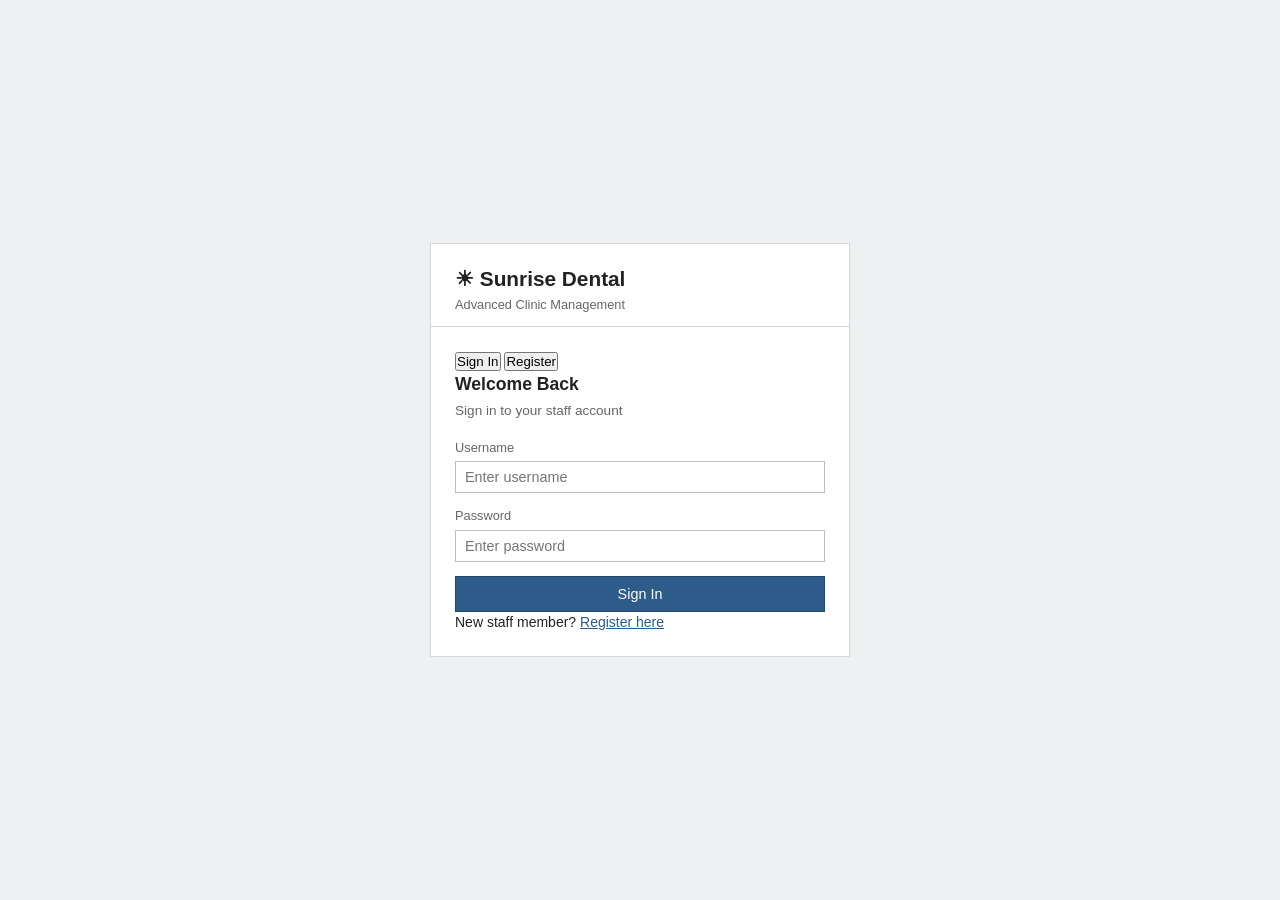
<file: web/index.html>
<!DOCTYPE html>
<html lang="en">
<head>
    <meta charset="UTF-8">
    <meta name="viewport" content="width=device-width, initial-scale=1.0">
    <title>Sunrise Dental Clinic | Login</title>
    <meta name="description" content="Sunrise Dental Clinic Staff Portal – Secure login for Admin, Receptionist and Dentist accounts.">
    <link rel="stylesheet" href="css/style.css">
</head>
<body class="login-body">
    <div class="login-container" style="max-width:420px;width:100%;">
        <div class="login-left">
            <div class="logo">
                <h1>&#9728; Sunrise Dental</h1>
                <p>Advanced Clinic Management</p>
            </div>
        </div>
        <div class="login-right">

            <!-- Tab Switcher -->
            <div class="auth-tabs">
                <button class="auth-tab active" id="tabLoginBtn" onclick="switchTab('login')">Sign In</button>
                <button class="auth-tab" id="tabRegisterBtn" onclick="switchTab('register')">Register</button>
            </div>

            <!-- ====== LOGIN FORM ====== -->
            <form id="loginForm" class="login-form auth-panel">
                <h2>Welcome Back</h2>
                <p class="subtitle">Sign in to your staff account</p>

                <div id="loginError" class="error-msg hidden"></div>
                <div id="loginSuccess" class="success-msg hidden"></div>

                <div class="input-group">
                    <label for="loginUsername">Username</label>
                    <input type="text" id="loginUsername" name="username" required autocomplete="off" placeholder="Enter username">
                </div>
                <div class="input-group">
                    <label for="loginPassword">Password</label>
                    <input type="password" id="loginPassword" name="password" required placeholder="Enter password">
                </div>

                <button type="submit" class="btn-primary login-btn" id="loginBtn">
                    <span>Sign In</span>
                    <div class="loader hidden"></div>
                </button>

                <p class="auth-switch-hint">New staff member? <a href="#" onclick="switchTab('register'); return false;">Register here</a></p>
            </form>

            <!-- ====== REGISTER FORM ====== -->
            <form id="registerForm" class="login-form auth-panel hidden">
                <h2>Staff Registration</h2>
                <p class="subtitle">Submit your details for Admin approval</p>

                <div id="registerError" class="error-msg hidden"></div>
                <div id="registerSuccess" class="success-msg hidden"></div>

                <div class="input-group">
                    <label for="regFullName">Full Name <span class="req">*</span></label>
                    <input type="text" id="regFullName" name="fullName" required placeholder="Dr. / Mr. / Ms. Full Name">
                </div>
                <div class="input-group">
                    <label for="regUsername">Username <span class="req">*</span></label>
                    <input type="text" id="regUsername" name="username" required autocomplete="off" placeholder="Choose a username">
                </div>
                <div class="input-group">
                    <label for="regRole">Role <span class="req">*</span></label>
                    <select id="regRole" name="role" required>
                        <option value="">-- Select Role --</option>
                        <option value="RECEPTIONIST">Receptionist</option>
                        <option value="DENTIST">Dentist</option>
                    </select>
                </div>
                <div class="input-group">
                    <label for="regEmail">Email Address</label>
                    <input type="email" id="regEmail" name="email" placeholder="email@example.com">
                </div>
                <div class="input-group">
                    <label for="regContact">Contact Number</label>
                    <input type="text" id="regContact" name="contact" placeholder="07X XXXXXXX">
                </div>
                <div class="input-group">
                    <label for="regPassword">Password <span class="req">*</span></label>
                    <input type="password" id="regPassword" name="password" required placeholder="Min. 6 characters">
                </div>
                <div class="input-group">
                    <label for="regConfirmPassword">Confirm Password <span class="req">*</span></label>
                    <input type="password" id="regConfirmPassword" name="confirmPassword" required placeholder="Re-enter password">
                </div>

                <button type="submit" class="btn-primary login-btn" id="registerBtn">
                    <span>Submit Registration</span>
                    <div class="loader hidden"></div>
                </button>

                <p class="auth-switch-hint">Already have an account? <a href="#" onclick="switchTab('login'); return false;">Sign In</a></p>
                <p class="auth-hint"><strong>Note:</strong> Your account will be reviewed by an Admin before you can log in.</p>
            </form>

        </div>
    </div>

    <script src="js/main.js"></script>
    <script>
        function switchTab(tab) {
            const loginForm = document.getElementById('loginForm');
            const registerForm = document.getElementById('registerForm');
            const tabLoginBtn = document.getElementById('tabLoginBtn');
            const tabRegisterBtn = document.getElementById('tabRegisterBtn');

            if (tab === 'login') {
                loginForm.classList.remove('hidden');
                registerForm.classList.add('hidden');
                tabLoginBtn.classList.add('active');
                tabRegisterBtn.classList.remove('active');
            } else {
                registerForm.classList.remove('hidden');
                loginForm.classList.add('hidden');
                tabRegisterBtn.classList.add('active');
                tabLoginBtn.classList.remove('active');
            }
        }
    </script>
</body>
</html>
</file>
<file: web/css/style.css>
/* ==========================================================================
   Sunrise Dental Clinic - Stylesheet
   Plain HTML/CSS/JS, no frameworks.
   ========================================================================== */

:root {
    --primary: #2e5c8a;
    --primary-dark: #234867;
    --text-main: #222222;
    --text-muted: #666666;
    --bg-page: #eef0f2;
    --bg-panel: #ffffff;
    --border-color: #d5d8dc;
    --border-color-dark: #b9bec4;
    --row-alt: #f7f8f9;

    --success-bg: #e3f1e6;
    --success-text: #2c6b3f;
    --warning-bg: #fbf0da;
    --warning-text: #8a5b0a;
    --danger-bg: #fbe4e2;
    --danger-text: #a3352b;

    --font-sans: Arial, Helvetica, "Segoe UI", sans-serif;
}

* {
    margin: 0;
    padding: 0;
    box-sizing: border-box;
}

body {
    font-family: var(--font-sans);
    background-color: var(--bg-page);
    color: var(--text-main);
    line-height: 1.45;
    font-size: 14px;
}

a {
    color: var(--primary);
}

.hidden { display: none !important; }
.text-center { text-align: center; }
.text-muted { color: var(--text-muted); }
.mt-4 { margin-top: 24px; }

/* ==========================================================================
   Login Page
   ========================================================================== */
.login-body {
    min-height: 100vh;
    display: flex;
    align-items: center;
    justify-content: center;
    background: var(--bg-page);
    padding: 20px;
}

.login-container {
    width: 360px;
    background: var(--bg-panel);
    border: 1px solid var(--border-color);
}

.login-left {
    padding: 20px 24px 12px 24px;
    border-bottom: 1px solid var(--border-color);
}

.logo h1 {
    font-size: 1.3rem;
    font-weight: bold;
    color: var(--text-main);
}

.logo p {
    color: var(--text-muted);
    font-size: 0.8rem;
    margin-top: 2px;
}

.illustration, .tooth-icon { display: none; }

.login-right {
    padding: 24px;
}

.login-form h2 {
    font-size: 1.1rem;
    margin-bottom: 4px;
}

.login-form .subtitle {
    color: var(--text-muted);
    margin-bottom: 18px;
    font-size: 0.85rem;
}

.input-group {
    margin-bottom: 14px;
}

.input-group label {
    display: block;
    margin-bottom: 4px;
    font-size: 0.8rem;
    color: var(--text-muted);
}

.input-group input,
.input-group select {
    width: 100%;
    padding: 7px 9px;
    background: #ffffff;
    border: 1px solid var(--border-color-dark);
    color: var(--text-main);
    font-family: var(--font-sans);
    font-size: 0.9rem;
}

.input-group input:focus,
.input-group select:focus {
    outline: 1px solid var(--primary);
    border-color: var(--primary);
}

.btn-primary {
    padding: 8px 16px;
    background: var(--primary);
    color: #ffffff;
    border: 1px solid var(--primary-dark);
    font-family: var(--font-sans);
    font-size: 0.9rem;
    cursor: pointer;
    display: inline-flex;
    justify-content: center;
    align-items: center;
    gap: 8px;
}

.btn-primary:hover {
    background: var(--primary-dark);
}

.btn-secondary {
    padding: 8px 16px;
    background: #e9eaec;
    color: var(--text-main);
    border: 1px solid var(--border-color-dark);
    font-family: var(--font-sans);
    font-size: 0.9rem;
    cursor: pointer;
}

.btn-secondary:hover {
    background: #dadcdf;
}

.login-btn {
    width: 100%;
    padding: 9px;
}

.error-msg {
    background: var(--danger-bg);
    color: var(--danger-text);
    padding: 8px 10px;
    margin-bottom: 14px;
    font-size: 0.85rem;
    border: 1px solid #f0c4c0;
}

.success-msg {
    color: var(--success-text);
}

/* Loader */
.loader {
    width: 14px;
    height: 14px;
    border: 2px solid rgba(255,255,255,0.4);
    border-radius: 50%;
    border-top-color: #ffffff;
    animation: spin 0.8s linear infinite;
}

@keyframes spin {
    to { transform: rotate(360deg); }
}

/* ==========================================================================
   Dashboard Layout
   ========================================================================== */

.dashboard-body {
    display: flex;
    min-height: 100vh;
}

.panel {
    background: var(--bg-panel);
    border: 1px solid var(--border-color);
}

/* Sidebar */
.sidebar {
    width: 210px;
    flex-shrink: 0;
    background: #f5f6f7;
    border-right: 1px solid var(--border-color);
    display: flex;
    flex-direction: column;
}

.sidebar-header {
    padding: 16px 18px;
    border-bottom: 1px solid var(--border-color);
}

.sidebar-header h2 {
    font-size: 1.05rem;
    font-weight: bold;
    color: var(--text-main);
}

.user-profile {
    padding: 14px 18px;
    display: flex;
    align-items: center;
    gap: 10px;
    border-bottom: 1px solid var(--border-color);
}

.avatar {
    width: 32px;
    height: 32px;
    background: var(--primary);
    color: #ffffff;
    border-radius: 50%;
    display: flex;
    align-items: center;
    justify-content: center;
    font-weight: bold;
    font-size: 0.85rem;
    flex-shrink: 0;
}

.avatar::after { content: "U"; }

.user-info .name { font-weight: bold; font-size: 0.85rem; }
.user-info .role { font-size: 0.75rem; color: var(--text-muted); }

.nav-menu {
    padding: 10px 0;
    flex: 1;
    display: flex;
    flex-direction: column;
}

.nav-item {
    display: block;
    padding: 9px 18px;
    color: var(--text-main);
    text-decoration: none;
    border-left: 3px solid transparent;
    font-size: 0.9rem;
}

.nav-item:hover {
    background: #e9eaec;
}

.nav-item.active {
    background: #e2e8ee;
    border-left-color: var(--primary);
    font-weight: bold;
}

.sidebar-footer {
    padding: 12px 18px;
    border-top: 1px solid var(--border-color);
}

.logout-link {
    color: var(--danger-text);
    text-decoration: none;
    font-size: 0.85rem;
}
.logout-link:hover { text-decoration: underline; }

/* Main Content */
.main-content {
    flex: 1;
    padding: 24px 28px;
    overflow-y: auto;
}

.top-header {
    display: flex;
    justify-content: space-between;
    align-items: center;
    margin-bottom: 20px;
    flex-wrap: wrap;
    gap: 10px;
}

.top-header h1 {
    font-size: 1.3rem;
    font-weight: bold;
}

.date-display {
    color: var(--text-muted);
    font-size: 0.85rem;
}

.notification-wrap {
    position: relative;
    margin-left: auto;
}

.notification-button {
    position: relative;
    width: 36px;
    height: 36px;
    border: 1px solid var(--border-color-dark);
    background: var(--bg-panel);
    color: var(--text-main);
    cursor: pointer;
    font-size: 1.05rem;
}

.notification-button:hover {
    background: #e9eaec;
}

.notification-count {
    position: absolute;
    top: -6px;
    right: -6px;
    min-width: 18px;
    height: 18px;
    padding: 1px 4px;
    border-radius: 9px;
    background: var(--danger-text);
    color: #ffffff;
    font-size: 0.7rem;
    line-height: 16px;
    text-align: center;
}

.notification-panel {
    position: absolute;
    z-index: 20;
    top: 44px;
    right: 0;
    width: 340px;
    background: var(--bg-panel);
    border: 1px solid var(--border-color);
    box-shadow: 0 4px 12px rgba(0, 0, 0, 0.12);
}

.notification-panel-header {
    display: flex;
    justify-content: space-between;
    padding: 12px 14px;
    border-bottom: 1px solid var(--border-color);
}

.notification-item {
    display: flex;
    gap: 10px;
    align-items: flex-start;
    padding: 12px 14px;
    border-bottom: 1px solid var(--border-color);
}

.notification-copy {
    flex: 1;
    min-width: 0;
}

.notification-copy strong,
.notification-copy p,
.notification-copy small {
    display: block;
}

.notification-copy p {
    margin-top: 3px;
    color: var(--text-muted);
    font-size: 0.8rem;
}

.notification-copy small {
    margin-top: 5px;
    color: var(--text-muted);
    font-size: 0.7rem;
}

.notification-read {
    width: 26px;
    height: 26px;
    border: 1px solid var(--success-text);
    background: var(--success-bg);
    color: var(--success-text);
    cursor: pointer;
    flex-shrink: 0;
}

.notification-read:hover {
    background: #cfe6d4;
}

.notification-empty {
    padding: 16px 14px;
    color: var(--text-muted);
    text-align: center;
}

/* Dashboard Grid */
.dashboard-grid {
    display: grid;
    grid-template-columns: repeat(auto-fit, minmax(200px, 1fr));
    gap: 16px;
    margin-bottom: 20px;
}

.stat-card {
    padding: 16px 18px;
}

.stat-card h3 {
    font-size: 0.85rem;
    color: var(--text-muted);
    font-weight: normal;
    margin-bottom: 6px;
}

.stat-value {
    font-size: 1.7rem;
    font-weight: bold;
}

.text-success { color: var(--success-text); }
.text-primary { color: var(--primary); }

/* Content Section & Tables */
.content-section {
    padding: 18px 20px;
}

.content-section h2 {
    margin-bottom: 14px;
    font-size: 1rem;
    font-weight: bold;
}

.table-responsive {
    overflow-x: auto;
}

.data-table {
    width: 100%;
    border-collapse: collapse;
}

.data-table th, .data-table td {
    padding: 8px 10px;
    text-align: left;
    border: 1px solid var(--border-color);
    font-size: 0.87rem;
}

.data-table th {
    color: var(--text-main);
    background: #f0f1f2;
    font-weight: bold;
}

.data-table tbody tr:nth-child(even) {
    background: var(--row-alt);
}

.data-table tbody tr:hover {
    background: #eef2f6;
}

/* Badges */
.badge {
    padding: 2px 8px;
    font-size: 0.75rem;
    border: 1px solid transparent;
}

.badge.success { background: var(--success-bg); color: var(--success-text); border-color: #c9e3cd; }
.badge.warning { background: var(--warning-bg); color: var(--warning-text); border-color: #efe0b3; }
.badge.danger { background: var(--danger-bg); color: var(--danger-text); border-color: #f0c4c0; }

/* Forms specific to dashboard */
.dashboard-form {
    display: grid;
    grid-template-columns: 1fr 1fr;
    gap: 14px 20px;
}

.dashboard-form.single-col {
    grid-template-columns: 1fr;
}

.dashboard-form .input-group.full-width {
    grid-column: 1 / -1;
}

.form-actions {
    grid-column: 1 / -1;
    display: flex;
    justify-content: flex-end;
    gap: 10px;
    margin-top: 6px;
}

/* Modal */
.modal-overlay {
    position: fixed;
    inset: 0;
    background: rgba(0,0,0,0.35);
    display: flex;
    justify-content: center;
    align-items: center;
    z-index: 1000;
    padding: 20px;
}

.modal-box {
    width: 100%;
    max-width: 600px;
    max-height: 90vh;
    overflow-y: auto;
    padding: 22px 24px;
    background: var(--bg-panel);
    border: 1px solid var(--border-color-dark);
}

.modal-box h2 {
    font-size: 1.05rem;
    margin-bottom: 4px;
}

/* Help page */
.help-block {
    padding: 14px 16px;
    border: 1px solid var(--border-color);
    background: var(--row-alt);
}

.help-block h3 {
    font-size: 0.95rem;
    margin-bottom: 6px;
    color: var(--primary);
}

/* Simple bar chart (no external libraries) */
.bar-chart {
    display: flex;
    align-items: flex-end;
    gap: 14px;
    height: 180px;
    padding-top: 10px;
    border-bottom: 1px solid var(--border-color-dark);
}

.bar-chart .bar-col {
    flex: 1;
    display: flex;
    flex-direction: column;
    align-items: center;
    justify-content: flex-end;
    height: 100%;
}

.bar-chart .bar {
    width: 60%;
    background: var(--primary);
}

.bar-chart .bar-value {
    font-size: 0.72rem;
    color: var(--text-muted);
    margin-bottom: 3px;
}

.bar-chart .bar-label {
    font-size: 0.78rem;
    color: var(--text-muted);
    margin-top: 6px;
}

/* Responsive */
@media (max-width: 720px) {
    .dashboard-body { flex-direction: column; }
    .sidebar { width: 100%; }
    .main-content { padding: 18px; }
    .dashboard-form { grid-template-columns: 1fr; }
}
</file>
